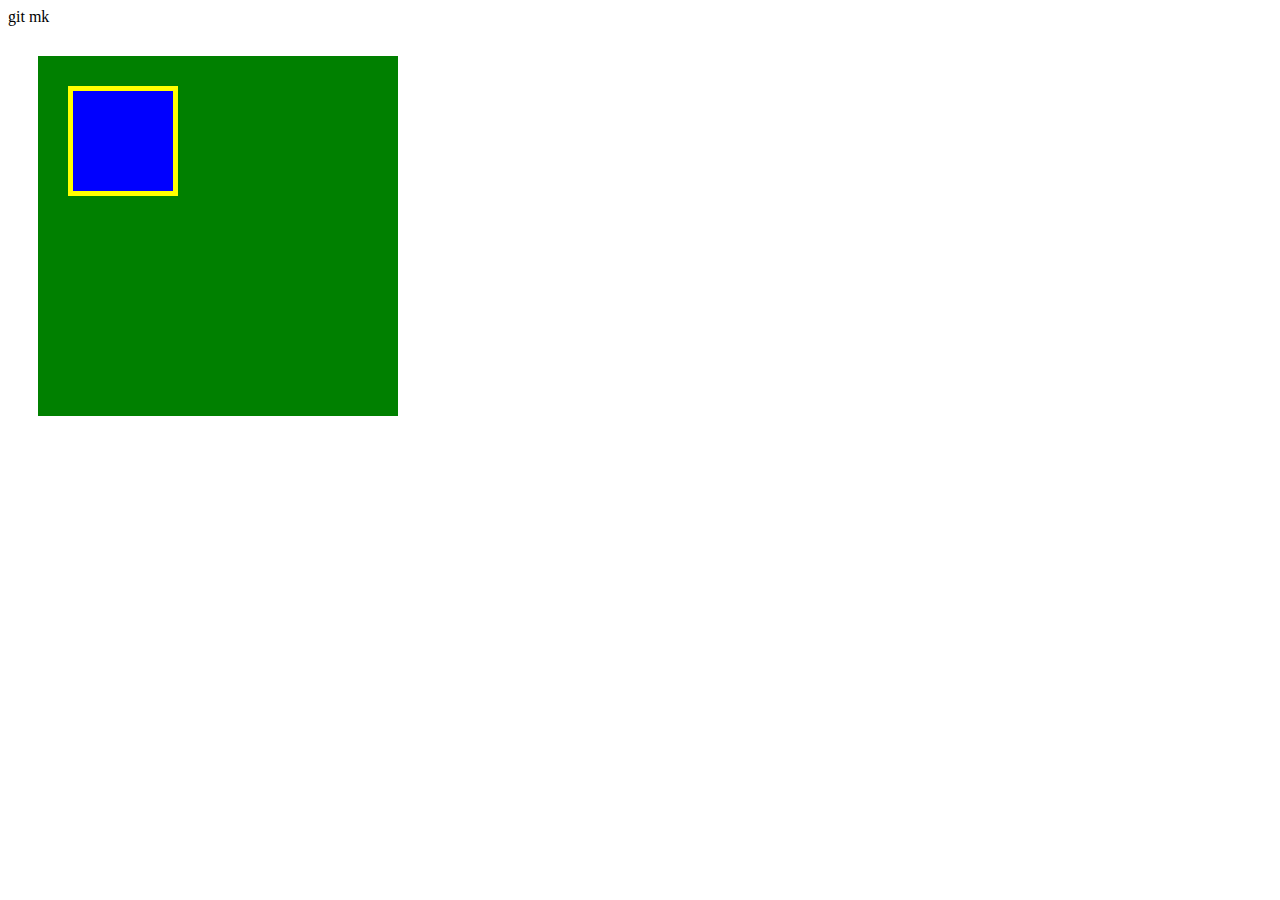
<file: sample/box.html>
<!DOCTYPE html>
<html lang="ja">
  <head>
    <meta charset="utf-8"/>
    <!--CSSファイルの読み込み-->git
    <link rel="stylesheet" href="box.css"/>
    <title>box</title>mk
  </head>
  <body>
    <!--box1用のdiv-->
    <div class="box1">
      <div class="box2"></div>
    </div>

  </body>
</html>
</file>
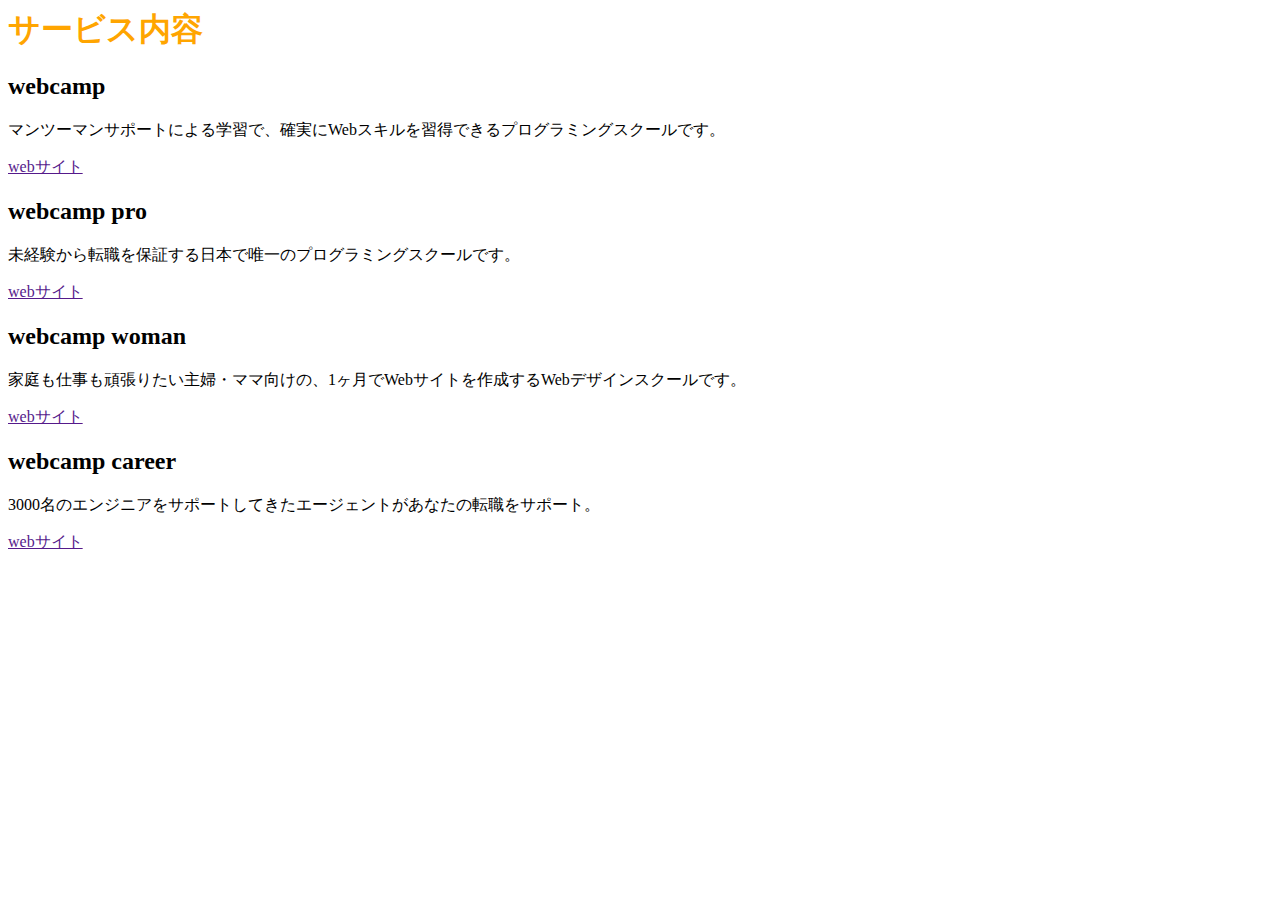
<file: sample/chapter2_exercise.html>
<!<!DOCTYPE HTML>
<html lang="ja">
  <head>
    <meta charset="UTF-8">
    <title>第二章演習</title>

    <link rel="stylesheet" href="chapter2_exercise.css"/>

  </head>

  <body>
    <h1 id="word-orange">サービス内容</h1>
    <h2>webcamp</h2>
    <p>マンツーマンサポートによる学習で、確実にWebスキルを習得できるプログラミングスクールです。</p>
    <a href="">webサイト</a>
    <br>
    <h2>webcamp pro</h2>
    <p>未経験から転職を保証する日本で唯一のプログラミングスクールです。</p>
    <a href="">webサイト</a>
    <br>
    <h2>webcamp woman</h2>
    <p>家庭も仕事も頑張りたい主婦・ママ向けの、1ヶ月でWebサイトを作成するWebデザインスクールです。</p>
    <a href="">webサイト</a>
    <br>
    <h2>webcamp career</h2>
    <p>3000名のエンジニアをサポートしてきたエージェントがあなたの転職をサポート。</p>
    <a href="">webサイト</a>
  </body>
</html>
</file>
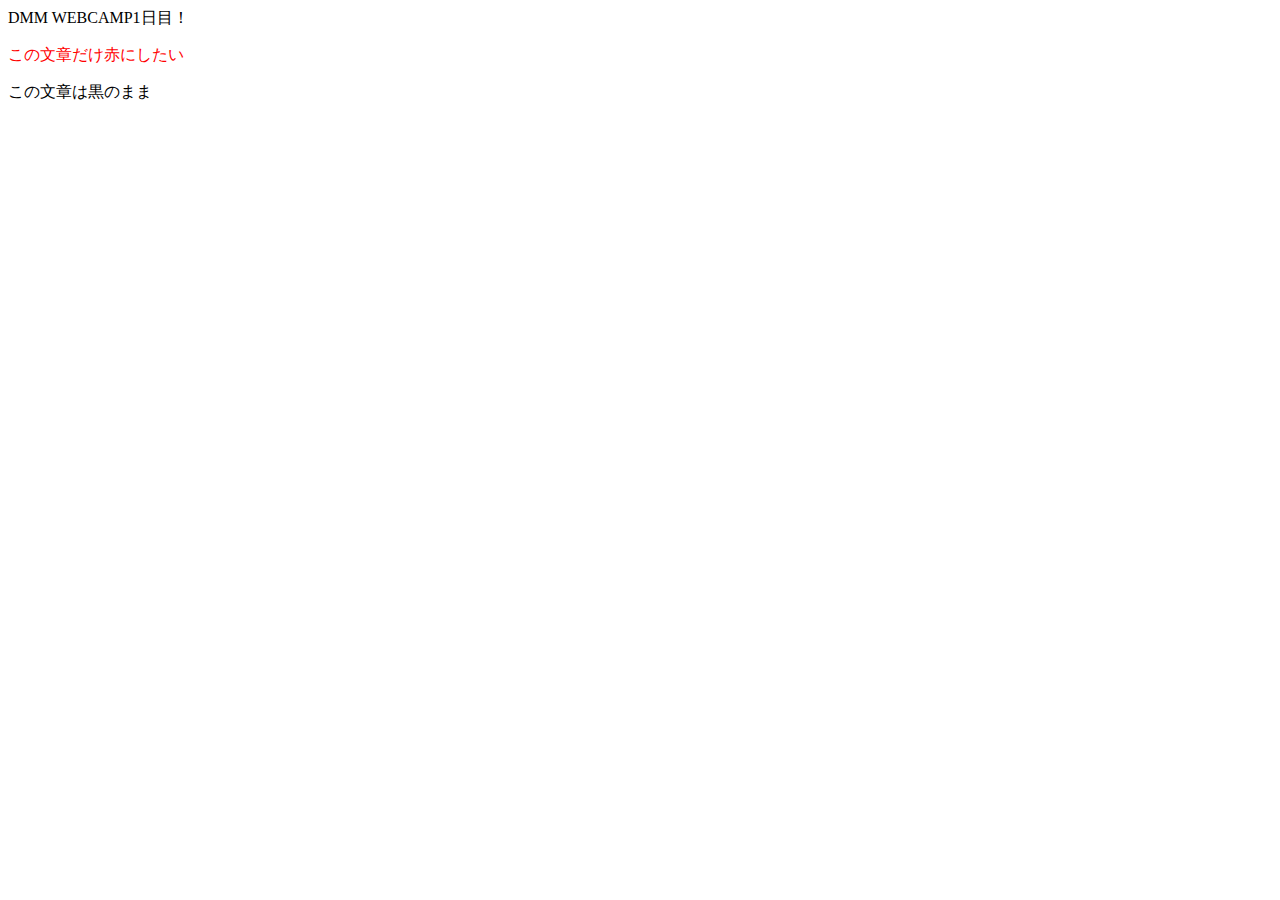
<file: sample/sample.html>
<!DOCTYPE HTML>
<html lang="ja">
  <head>
    <meta charset="UTF-8" />
    <title>初めてのHTML</title>
      <!-- 下記1行を追加してください -->
      <link rel="stylesheet" href="style.css" />
  </head>

  <body>
    DMM WEBCAMP1日目！
    <p id="word-red">この文章だけ赤にしたい</p>
    <p>この文章は黒のまま</p>
  </body>
</html>
</file>
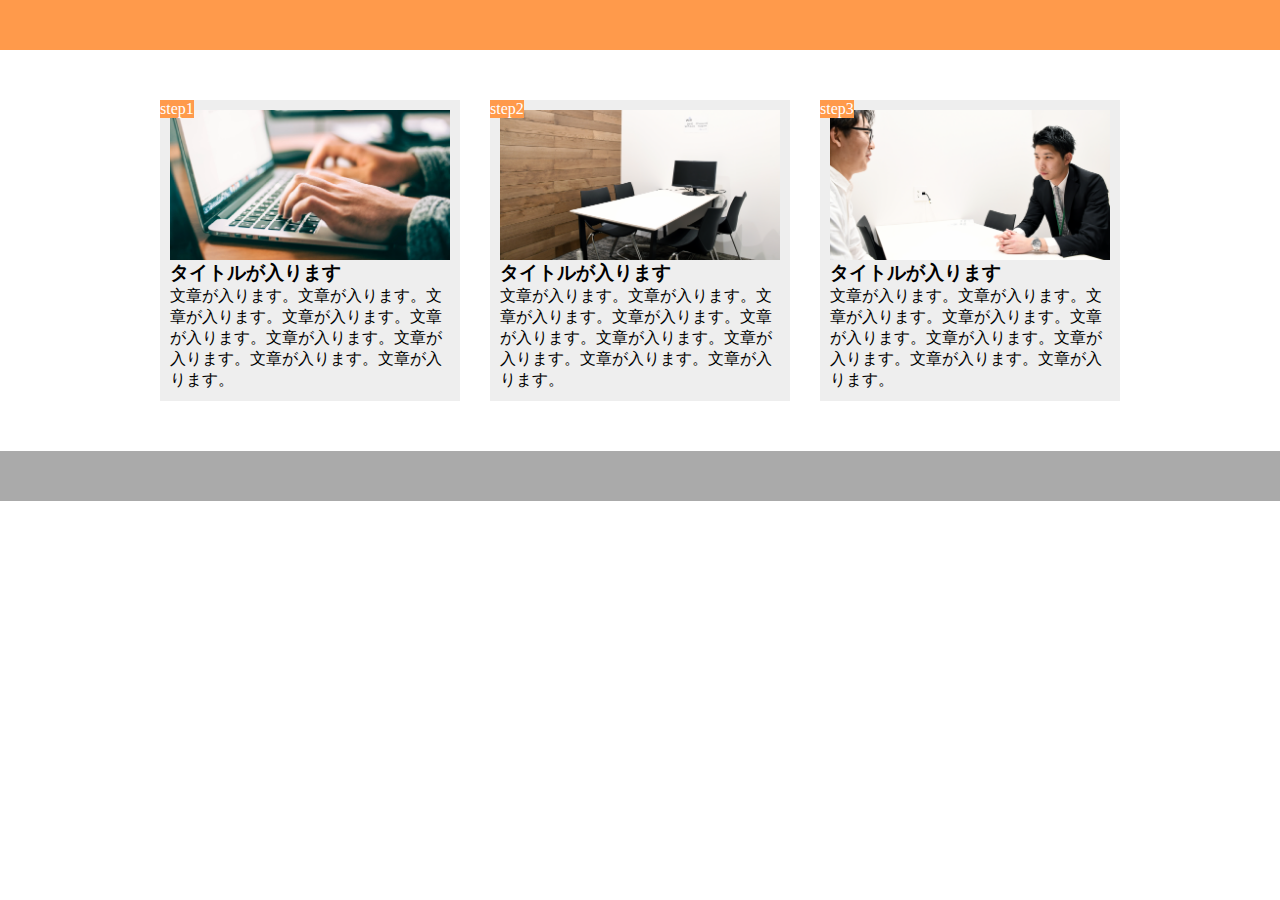
<file: sample/chapter10_exercise/cha10.html>
<!DOCTYPE html>
<html lang="jan">
  <head>
    <meta charset="utf-8"/>
    <meta name="viewport" content="width=device-width,initial-scaile=1.0"/>
    <link rel="stylesheet" href="cha10.css"/>
    <title>課題問題</title>
  </head>
  <body>
    <header>
      <div class="header"></div>
    </header>

    <main>
        <div class="item-box">
          <div class="step-img1"></div>
          <span class="step">step1</span>
          <h3>タイトルが入ります</h3>
          <p>文章が入ります。文章が入ります。文章が入ります。文章が入ります。文章が入ります。文章が入ります。文章が入ります。文章が入ります。文章が入ります。</p>
        </div>

        <div class="item-box">
          <div class="step-img2"></div>
          <span class="step">step2</span>
          <h3 class="title">タイトルが入ります</h3>
          <p class="text">
            文章が入ります。文章が入ります。文章が入ります。文章が入ります。文章が入ります。文章が入ります。文章が入ります。文章が入ります。文章が入ります。</p>
        </div>

        <div class="item-box">
          <div class="step-img3"></div>
          <span class="step">step3</span>
          <h3>タイトルが入ります</h3>
          <p>文章が入ります。文章が入ります。文章が入ります。文章が入ります。文章が入ります。文章が入ります。文章が入ります。文章が入ります。文章が入ります。</p>
        </div>
    </main>
  </body>
  <footer>
    <div class="footer"></div>
  </footer>
</html>
</file>
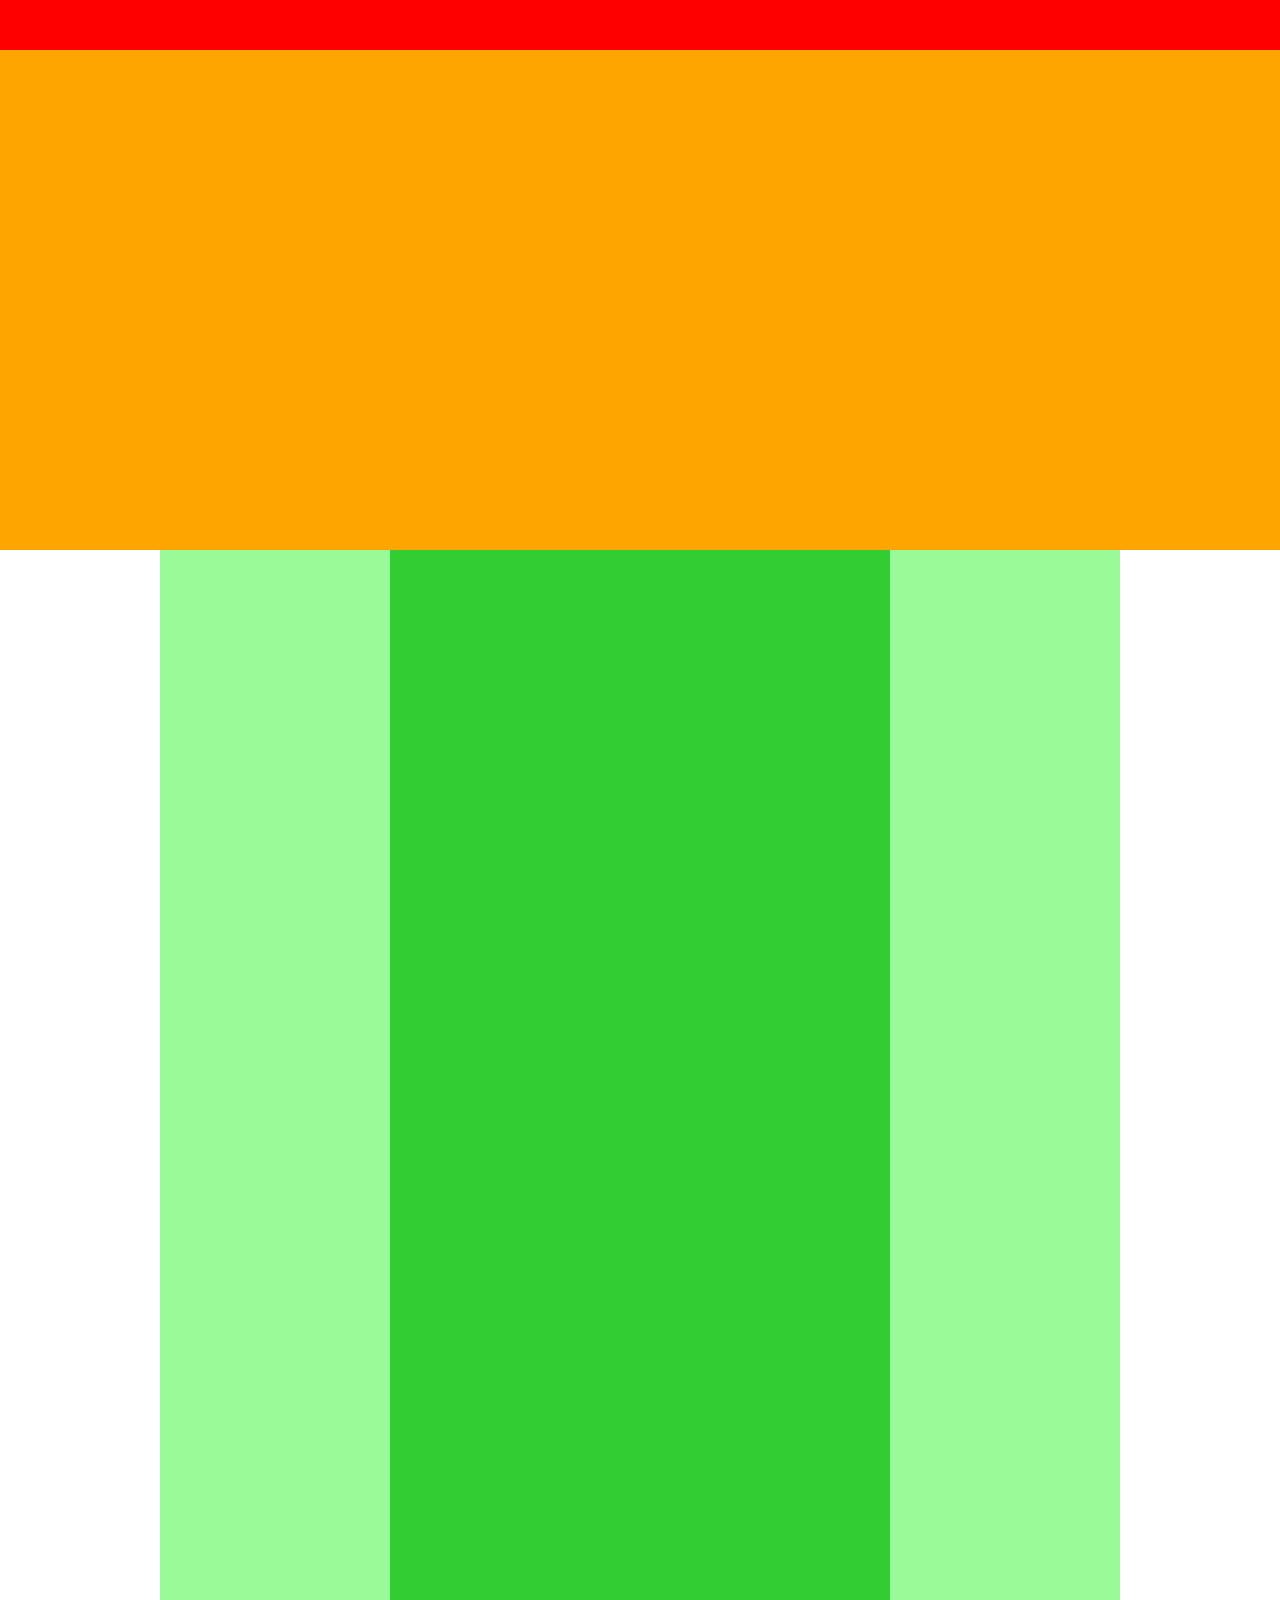
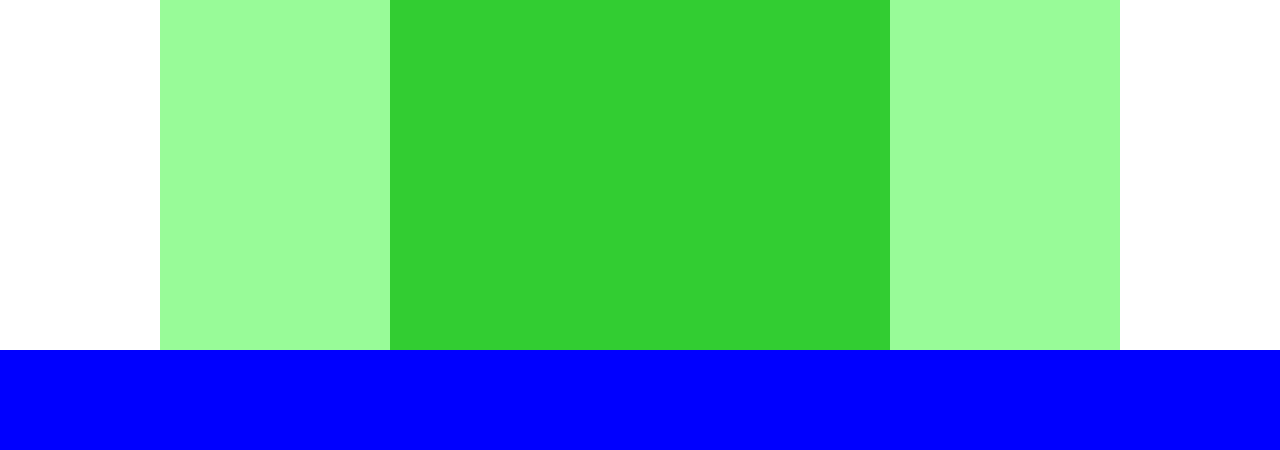
<file: sample/chapter4_exercise/index4.html>
<!DOCTYPE HTML>
<html lang="ja">
  <head>
    <meta charset="utf-8"/>

    <link rel="stylesheet" href="style4.css" />
    <title>第4章演習問題</title>
  </head>

  <body>

    <!--header用のdiv-->
    <div class="header"></div>

    <!--main_visual用のdiv-->
    <div class="main_visual"></div>

    <!--main用のdiv-->
    <div class="main">
      <!--main用の子div-->
      <div class="main_side1"></div>
      <div class="main_blog"></div>
      <div class="main_side2"></div>
    </div>

    <!--footer用のdiv-->
    <div class="footer"></div>
  </body>

</html>
</file>
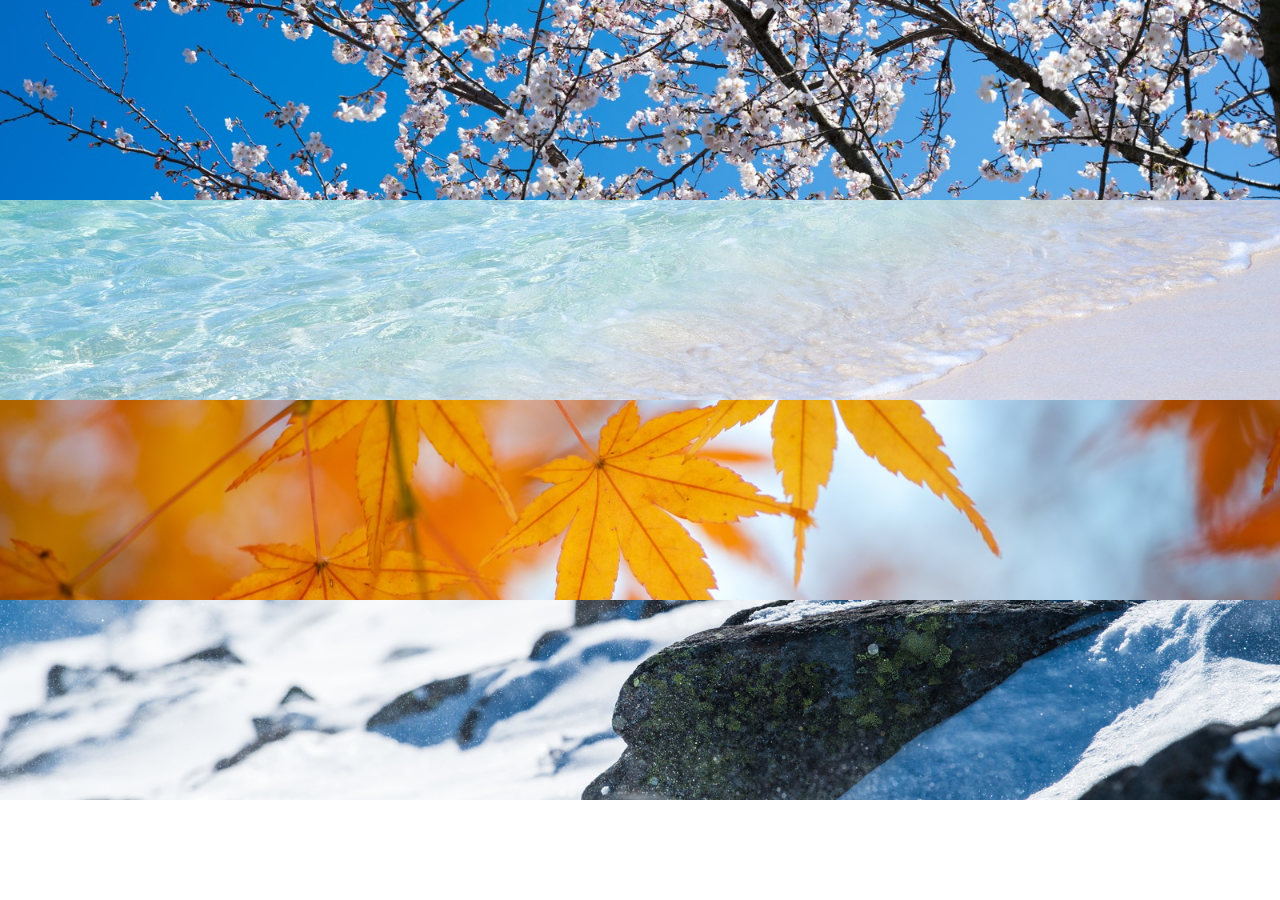
<file: sample/chapter6_exercise/exercise6.html>
<!DOCTYPE html>
<html lang="ja">
  <head>
    <meta charset="UTF-8" />
    <!-- CSSファイルの読み込み -->
    <link rel="stylesheet" href="exercise6.css" />
    <title>6章演習問題</title>
  </head>
  <body>
    <div class="main-visual-1"></div>
    <div class="main-visual-2"></div>
    <div class="main-visual-3"></div>
    <div class="main-visual-4"></div>
    </body>
</file>
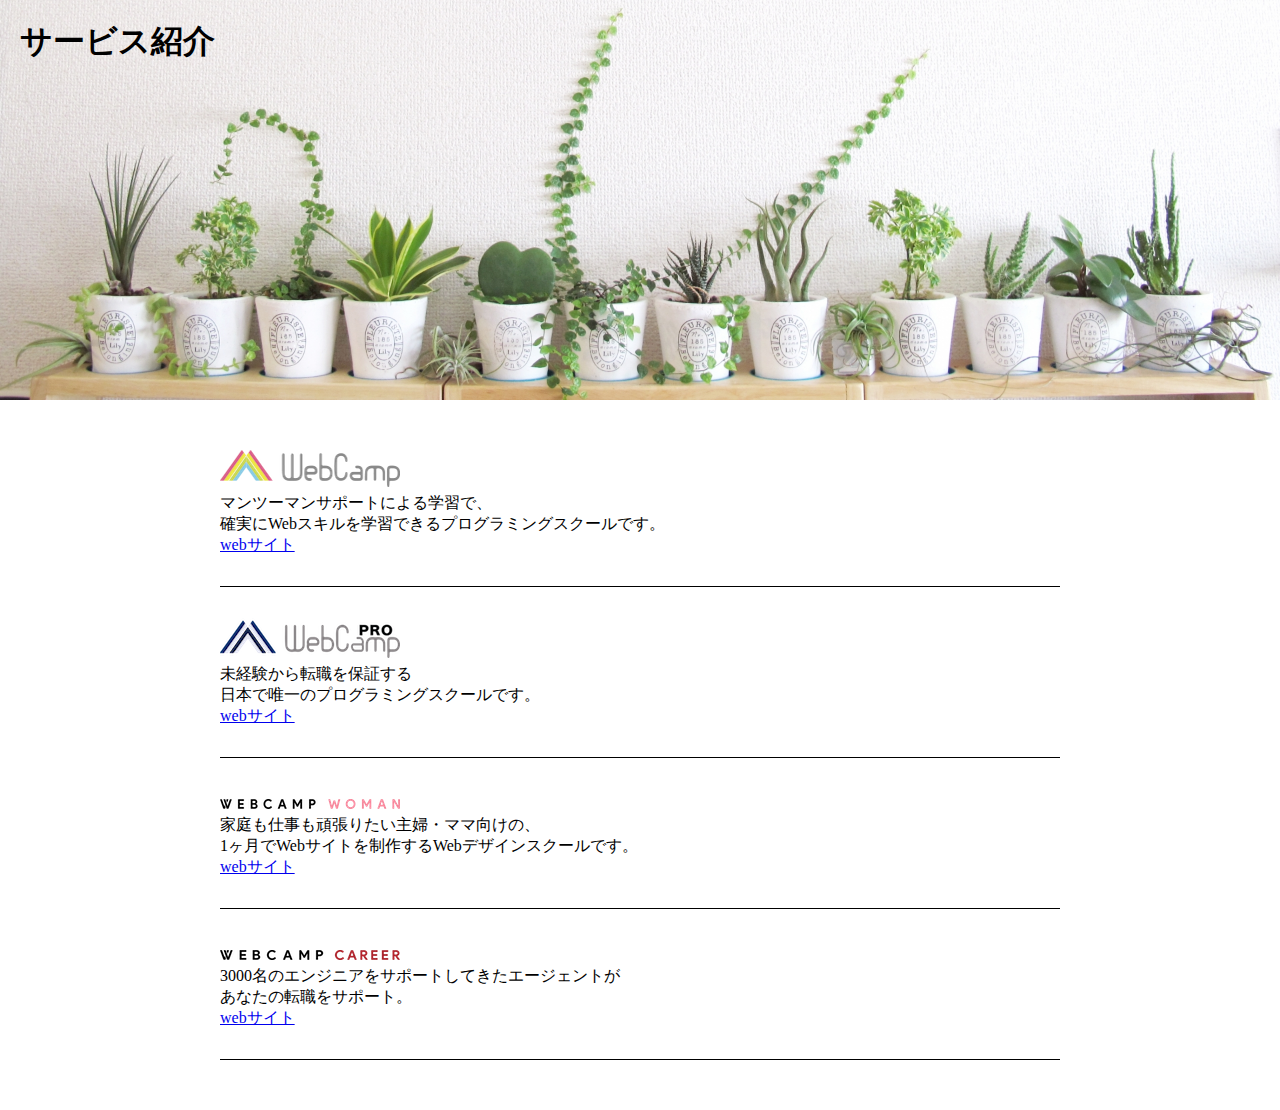
<file: sample/chapter7_exercise/exercise.html>
<!DOCTYPE html>
<html lang="ja">
  <head>
    <meta charset="UTF-8" />
    <!-- CSSファイルの読み込み -->
    <link rel="stylesheet" href="exercise.css" />
    <title>7章演習問題</title>
  </head>

<body>
    <section class="main-visual">
      <h1 class="headline">サービス紹介</h1>
    </section>

  <main>
    <section class="service1">
      <h2>
        <img src="1-7/wc-logo.png">
      </h2>
      <p>マンツーマンサポートによる学習で、<br>
        確実にWebスキルを学習できるプログラミングスクールです。
      </p>
      <a href="exercise.html">webサイト</a>
    </section>
    <section class="service2">
      <h2>
        <img src="1-7/wcp-logo.png"></img>
      </h2>
      <p>未経験から転職を保証する<br>
        日本で唯一のプログラミングスクールです。</p>
      <a href="exercise.html">webサイト</a>
    </section>
    <section class="service3">
      <h2>
        <img src="1-7/wcw-logo.png"></img>
      </h2>
      <p>家庭も仕事も頑張りたい主婦・ママ向けの、<br>
        1ヶ月でWebサイトを制作するWebデザインスクールです。</p>
      <a href="exercise.html">webサイト</a>
    </section>
    <section class="service4">
      <h2>
        <img src="1-7/wcc-logo.png"></img>
      </h2>
      <p>3000名のエンジニアをサポートしてきたエージェントが<br>
        あなたの転職をサポート。</p>
      <a href="exercise.html">webサイト</a>
    </section>
  </main>
</body>
</file>
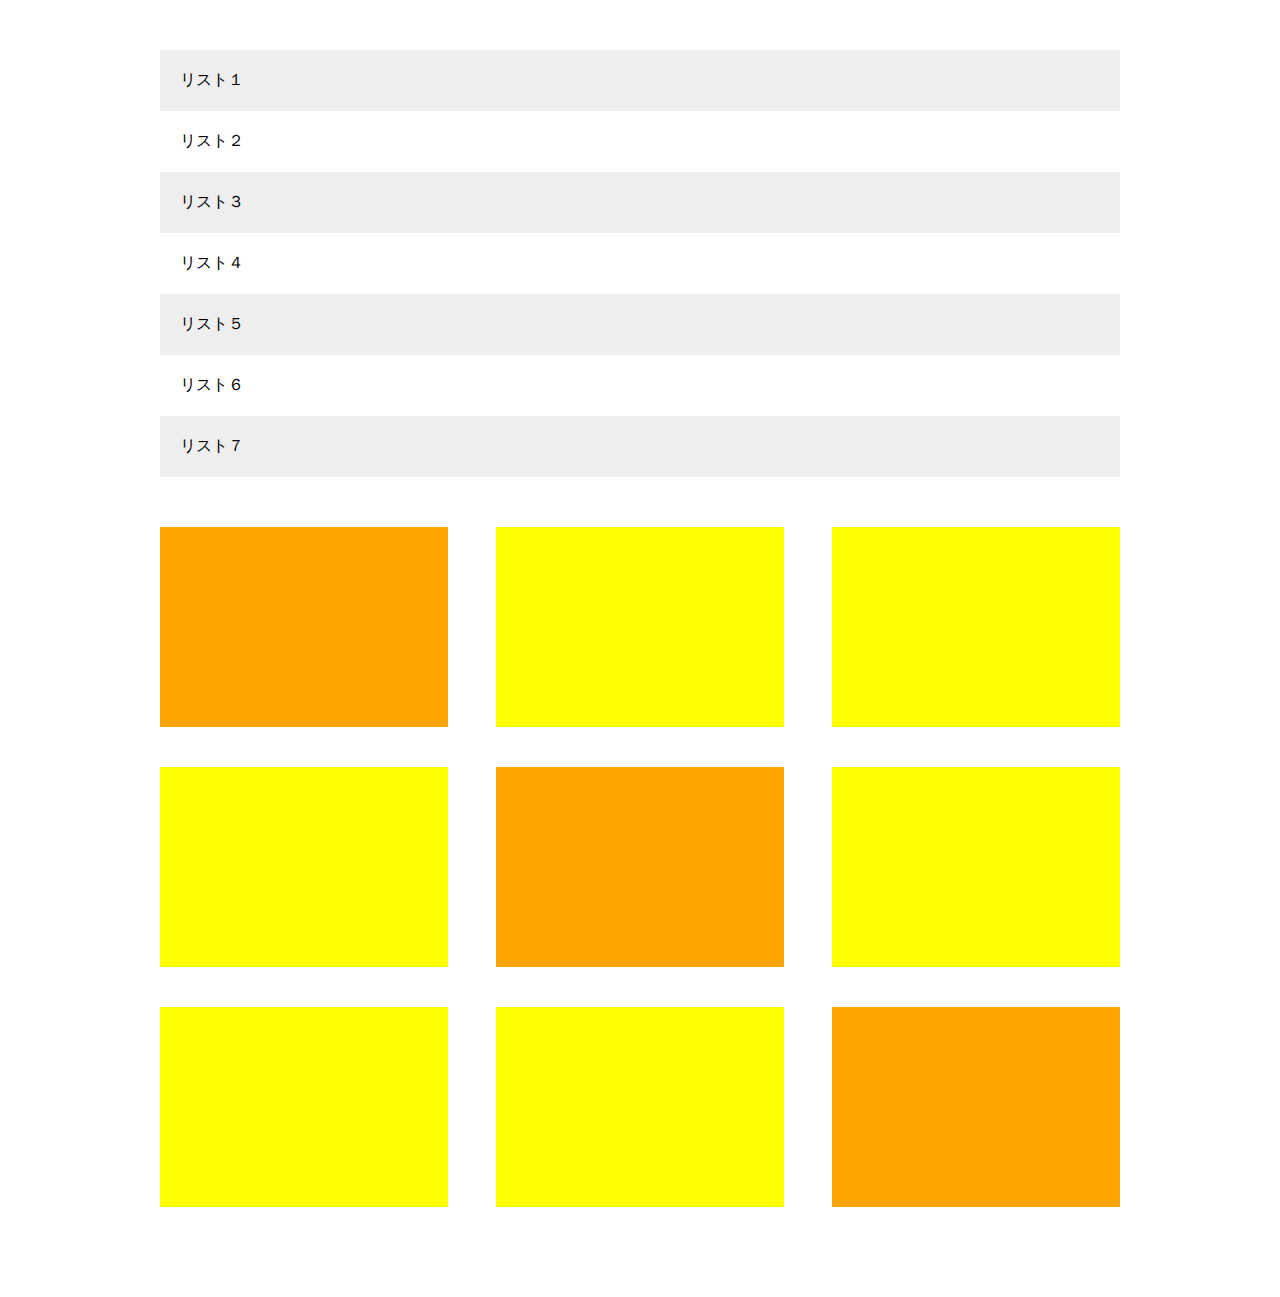
<file: sample/chapter8_exercise/ch8_exercise.html>
<!DOCTYPE html>
<html lang="ja">
  <head>
    <meta charset="UTF-8"/>
    <link rel="stylesheet" href="ch8_exercise.css"/>
    <title>8章演習問題</title>
  </head>
  
  <body>
    
    <main>
      <ul class="item_list">
        <li class="item">リスト１</li>
        <li class="item">リスト２</li>
        <li class="item">リスト３</li>
        <li class="item">リスト４</li>
        <li class="item">リスト５</li>
        <li class="item">リスト６</li>
        <li class="item">リスト７</li>
      </ul>
      <div class="box_list">
        <div class="box"></div>
        <div class="box"></div>
        <div class="box"></div>
        <div class="box"></div>
        <div class="box"></div>
        <div class="box"></div>
        <div class="box"></div>
        <div class="box"></div>
        <div class="box"></div>
    </main>
    
  </body>

  
</html>
</file>
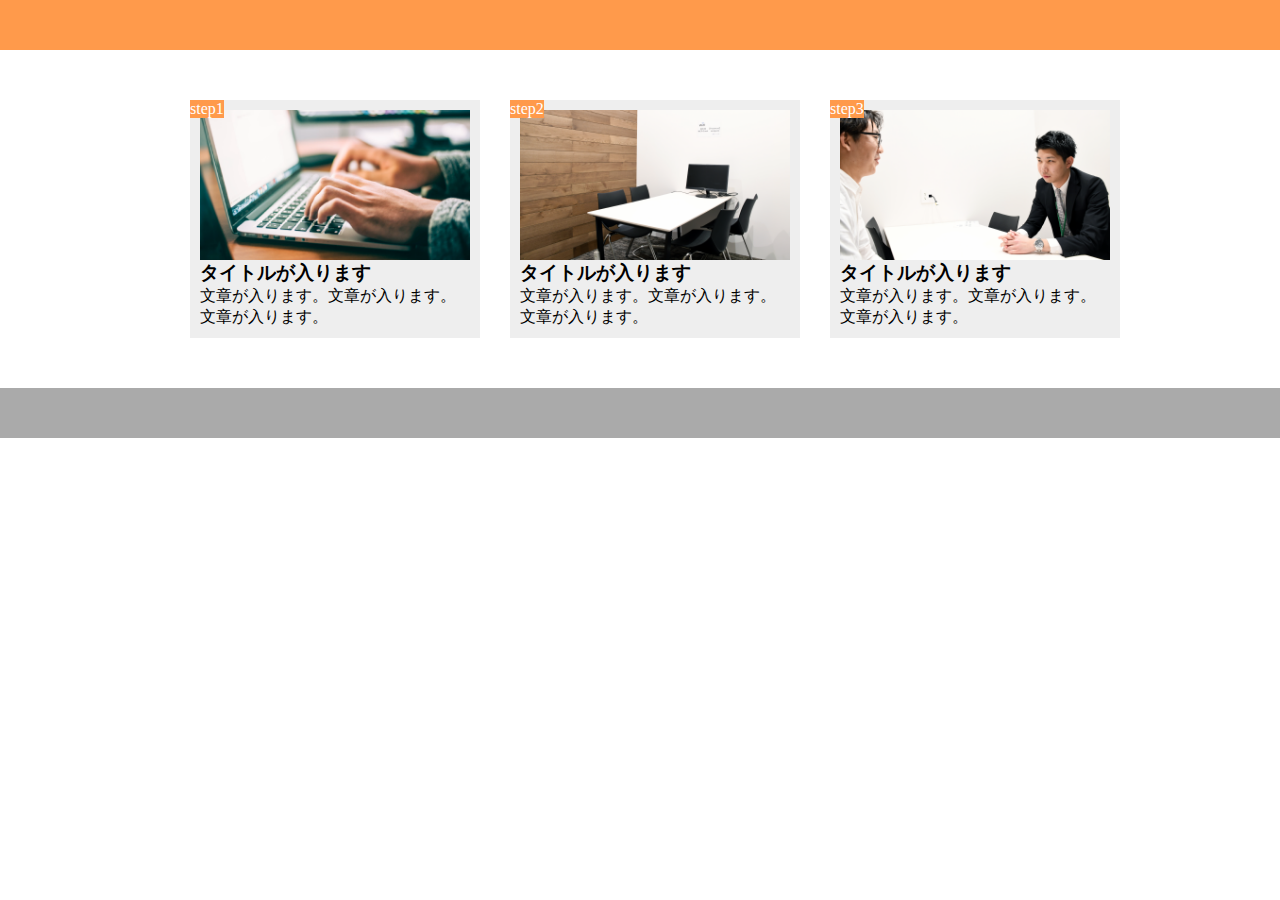
<file: sample/chapter9-2_exercise/cha9-2.html>
<!DOCTYPE html>
<html lang="jan">
  <head>
    <meta charset="utf-8"/>
    <link rel="stylesheet" href="cha9-2.css"/>
    <title>9章演習問題２</title>
  </head>
  <body>
    <header>
      <div class="header"></div>
    </header>

    <main>
        <div class="item-box">
          <div class="step-img1"></div>
          <span class="step">step1</span>
          <h3>タイトルが入ります</h3>
          <p>文章が入ります。文章が入ります。文章が入ります。</p>
        </div>

        <div class="item-box">
          <div class="step-img2"></div>
          <span class="step">step2</span>
          <h3 class="title">タイトルが入ります</h3>
          <p class="text">
            文章が入ります。文章が入ります。文章が入ります。</p>
        </div>

        <div class="item-box">
          <div class="step-img3"></div>
          <span class="step">step3</span>
          <h3>タイトルが入ります</h3>
          <p>文章が入ります。文章が入ります。文章が入ります。</p>
        </div>
    </main>
  </body>
  <footer>
    <div class="footer"></div>
  </footer>
</html>
</file>
<file: sample/box.css>
.box1 {
  width: 300px;
  height: 300px;
  background-color: #008000;
  margin:30px;
  padding:30px;
}

.box2 {
  width: 100px;
  height:100px;
  background-color:blue;
  border:5px solid yellow;
}
</file>
<file: sample/chapter2_exercise.css>
#word-orange {
  color: orange;
}
</file>
<file: sample/style.css>
#word-red{
  color:red;
}
</file>
<file: sample/chapter10_exercise/cha10.css>
*{
 margin:0;
 padding: 0;
}
.header{
  width: 100%;
  height: 50px;
  background-color: #FF9A4B;
}

main{
  width: 960px;
  margin:  50px auto;
  display: flex;
}

.item-box{
  width: 300px;
  margin-right: 30px;
  padding: 10px;
  position: relative;
  background-color: #EEEEEE;
}

.item-box:last-child{
  margin-right: 0;
}

.step-img1{
  height: 150px;
  background-image: url(caravan/flow01.png);
  background-position: bottom;
  background-size: cover;
}

.step-img2{
  height: 150px;
  background-image: url(caravan/flow02.png);
  background-position: bottom;
  background-size: cover;
}

.step-img3{
  height: 150px;
  background-image: url(caravan/flow03.png);
  background-position: bottom;
  background-size: cover;
}

.step{
  position: absolute;
  top: 0;
  left: 0;
  background-color: #FF9A4B;
  color: #ffffff;
}

.item{
  width: 300px;
  margin-right: 30px;
  padding: 10px;
  position: relative;
  background-color: #EEEEEE;
}

.footer{
  width: 100%;
  height: 50px;
  background-color: #AAAAAA;
}

@media screen and (max-width: 425px){
  header{
    width:100%;
  }

  main{
    width:100%;
    display: block;
  }

  .item-box{
    width: 90%;
    margin:20px auto;
  }
  
  .item-box:first-child{
    margin-top: 0;
  }
  
  .item-box:last-child{
    margin: 0 auto;
  }
  
  .item{
    width: 100%;
  }
}
</file>
<file: sample/chapter4_exercise/style4.css>
/*CSS設定リセット*/
*{
  margin:0;
  padding:0;
  box-sizing: border-box;
}

/*header要素*/
.header{
  width: 100%;
  height: 50px;
  background-color: red;
}

/*main_visual要素*/
.main_visual{
  width: 100%;
  height: 500px;
  background-color: orange;
}

/*main親要素*/
.main{
  width: 960px;
  height: 1400px;
  display: flex;
  justify-content: center;
  margin: 0 auto;
}

/*main子要素*/
.main_side1{
  width: 230px;
  height: 1400px;
  background-color: palegreen;
}

.main_blog{
  width: 500px;
  height: 1400px;
  background-color: limegreen;
}

.main_side2{
  width: 230px;
  height: 1400px;
  background-color: palegreen;
}

/*footer要素*/
.footer{
  width: 100%;
  height: 100px;
  background-color: blue;
}
</file>
<file: sample/chapter6_exercise/exercise6.css>
*{
  margin: 0;
  padding: 0;
  box-sizing: border-box;
}

.main-visual-1{
  width: 100%;
  height: 200px;
  background-image: url(img/box1.jpg);
  background-size: cover;
  background-position: center;
}

.main-visual-2{
  width: 100%;
  height: 200px;
  background-image: url(img/box2.jpg);
  background-size: cover;
  background-position: center;
}

.main-visual-3{
  width: 100%;
  height: 200px;
  background-image:url(img/box3.jpg);
  background-size: cover;
  background-position: center;
}

.main-visual-4{
  width: 100%;
  height: 200px;
  background-image: url(img/box4.jpg);
  background-size: cover;
  background-position: center;
}
</file>
<file: sample/chapter7_exercise/exercise.css>
* {
  margin: 0;
  padding: 0;
  box-sizing: border-box;
}

.main-visual {
  height: 400px;/*高さを400pxにする*/
  width: 100%;
  background-image: url(1-7/mv.jpg);
  background-size: cover;
  background-position: bottom;
}

.headline{
  padding: 20px; /*隙間を20px開ける*/
}

main{
  width: 840px;
  margin: 50px auto;
}

.service1 {
  margin-bottom: 30px;
  border-bottom: 1px solid black;
  padding-bottom: 30px;
}

.service2 {
  margin-bottom: 30px;
  border-bottom: 1px solid black;
  padding-bottom: 30px;
}

.service3 {
  margin-bottom: 30px;
  border-bottom: 1px solid black;
  padding-bottom: 30px;
}

.service4 {
  margin-bottom: 30px;
  border-bottom: 1px solid black;
  padding-bottom: 30px;
}
</file>
<file: sample/chapter8_exercise/ch8_exercise.css>
* {
  margin: 0;
  padding: 0;
  box-sizing: border-box;
}

main{
  width:960px;
  margin:50px auto;
}

.item_list{
  margin-bottom: 50px;
}

.item{
  padding: 20px;
  list-style: none;
}

.item:nth-child(odd){
  background-color: #eee;
}

.box_list{
  display: flex;
  flex-wrap: wrap;
}

.box{
  background-color: yellow;
  width:30%;
  height: 200px;
  margin-right: 5%;
  margin-bottom: 40px;
}

.box:first-child,
.box:nth-child(5),
.box:last-child{
  background-color: orange;
}

.box:nth-child(3n){
  margin-right: 0;
}
</file>
<file: sample/chapter9-2_exercise/cha9-2.css>
*{
 margin:0;
 padding: 0;
}
.header{
  width: 100%;
  height: 50px;
  background-color: #FF9A4B;
}

main{
  width: 960px;
  margin:  50px auto;
  display: flex;
}

.item-box{
  width: 300px;
  margin-left: 30px;
  padding: 10px;
  position: relative;
  background-color: #EEEEEE;
}

.item-box:last-child{
  margin-right: 0;
}

.step-img1{
  height: 150px;
  background-image: url(img/flow01.png);
  background-position: bottom;
  background-size: cover;
}

.step-img2{
  height: 150px;
  background-image: url(img/flow02.png);
  background-position: bottom;
  background-size: cover;
}

.step-img3{
  height: 150px;
  background-image: url(img/flow03.png);
  background-position: bottom;
  background-size: cover;
}

.step{
  position: absolute;
  top: 0;
  left: 0;
  background-color: #FF9A4B;
  color: #ffffff;
}

.item{
  width: 300px;
  margin-right: 30px;
  padding: 10px;
  position: relative;
  background-color: #EEEEEE;
}

.footer{
  width: 100%;
  height: 50px;
  background-color: #AAAAAA;
}
</file>
